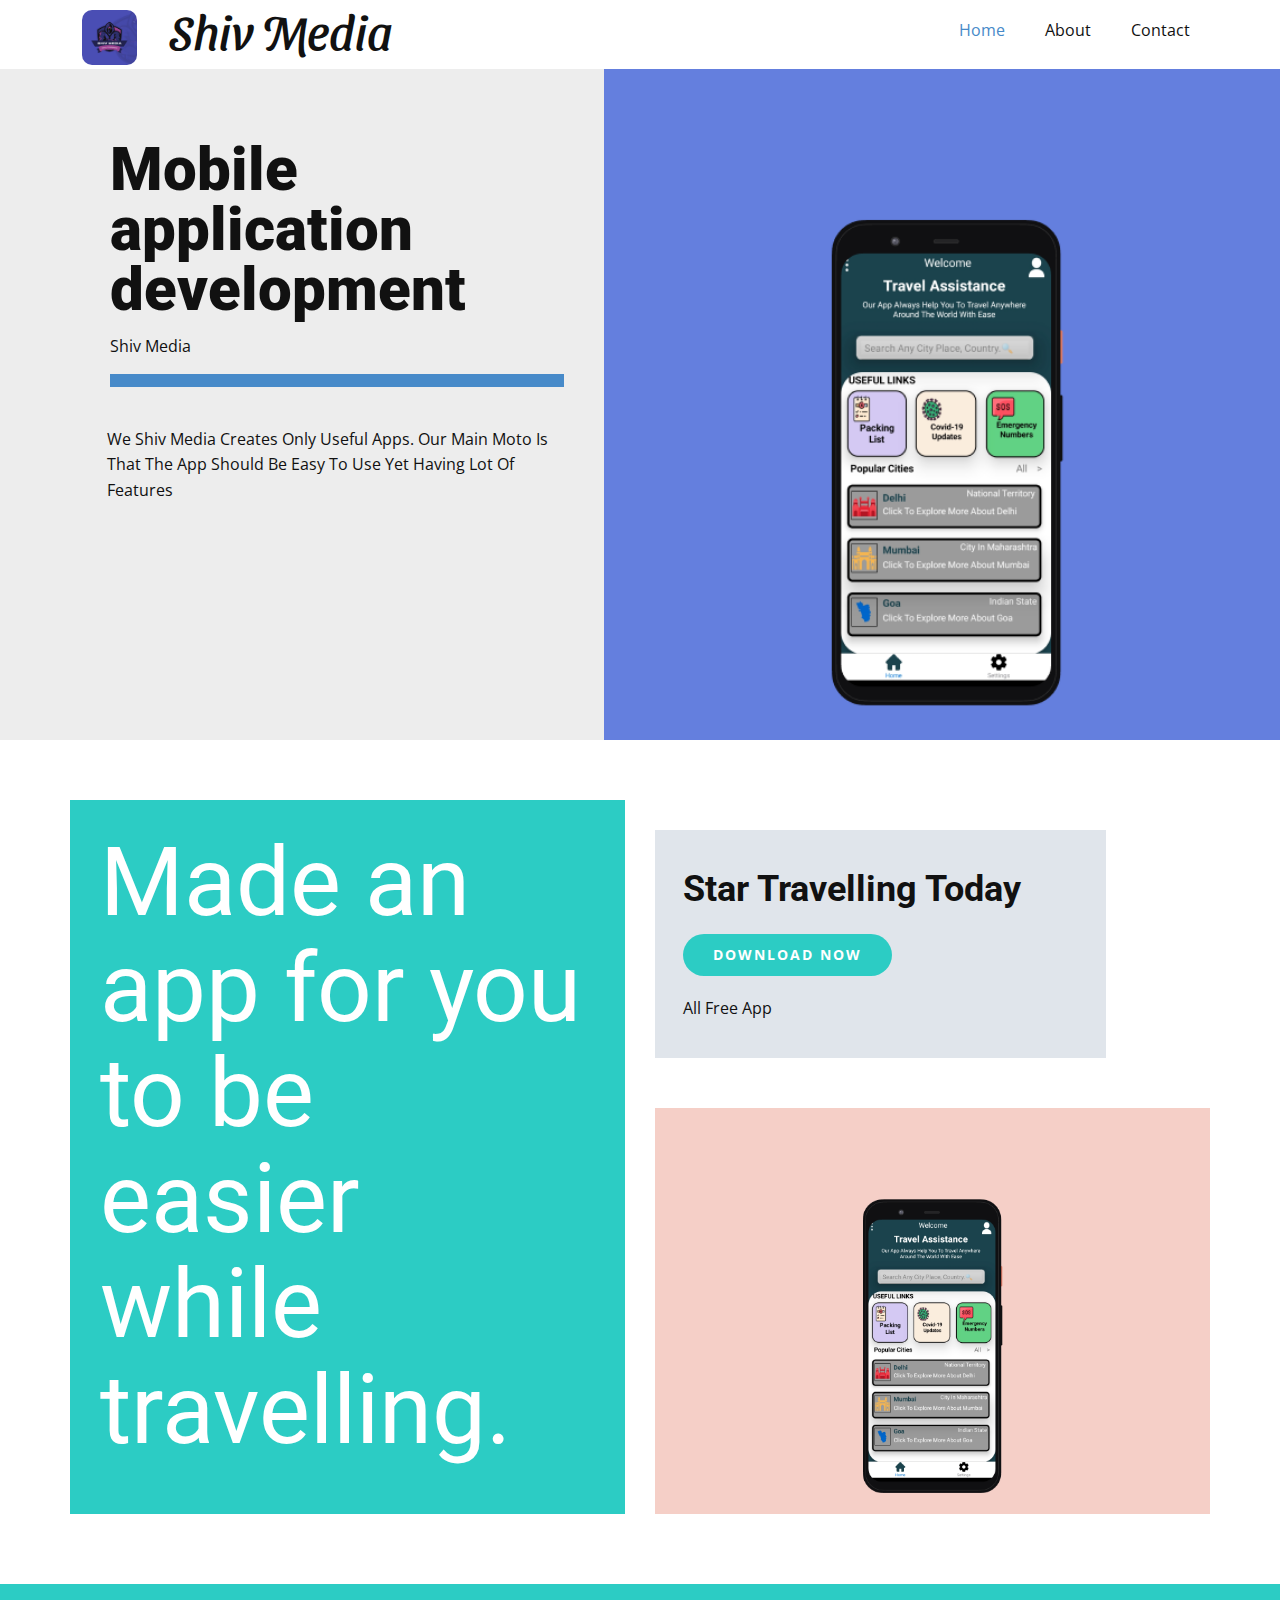
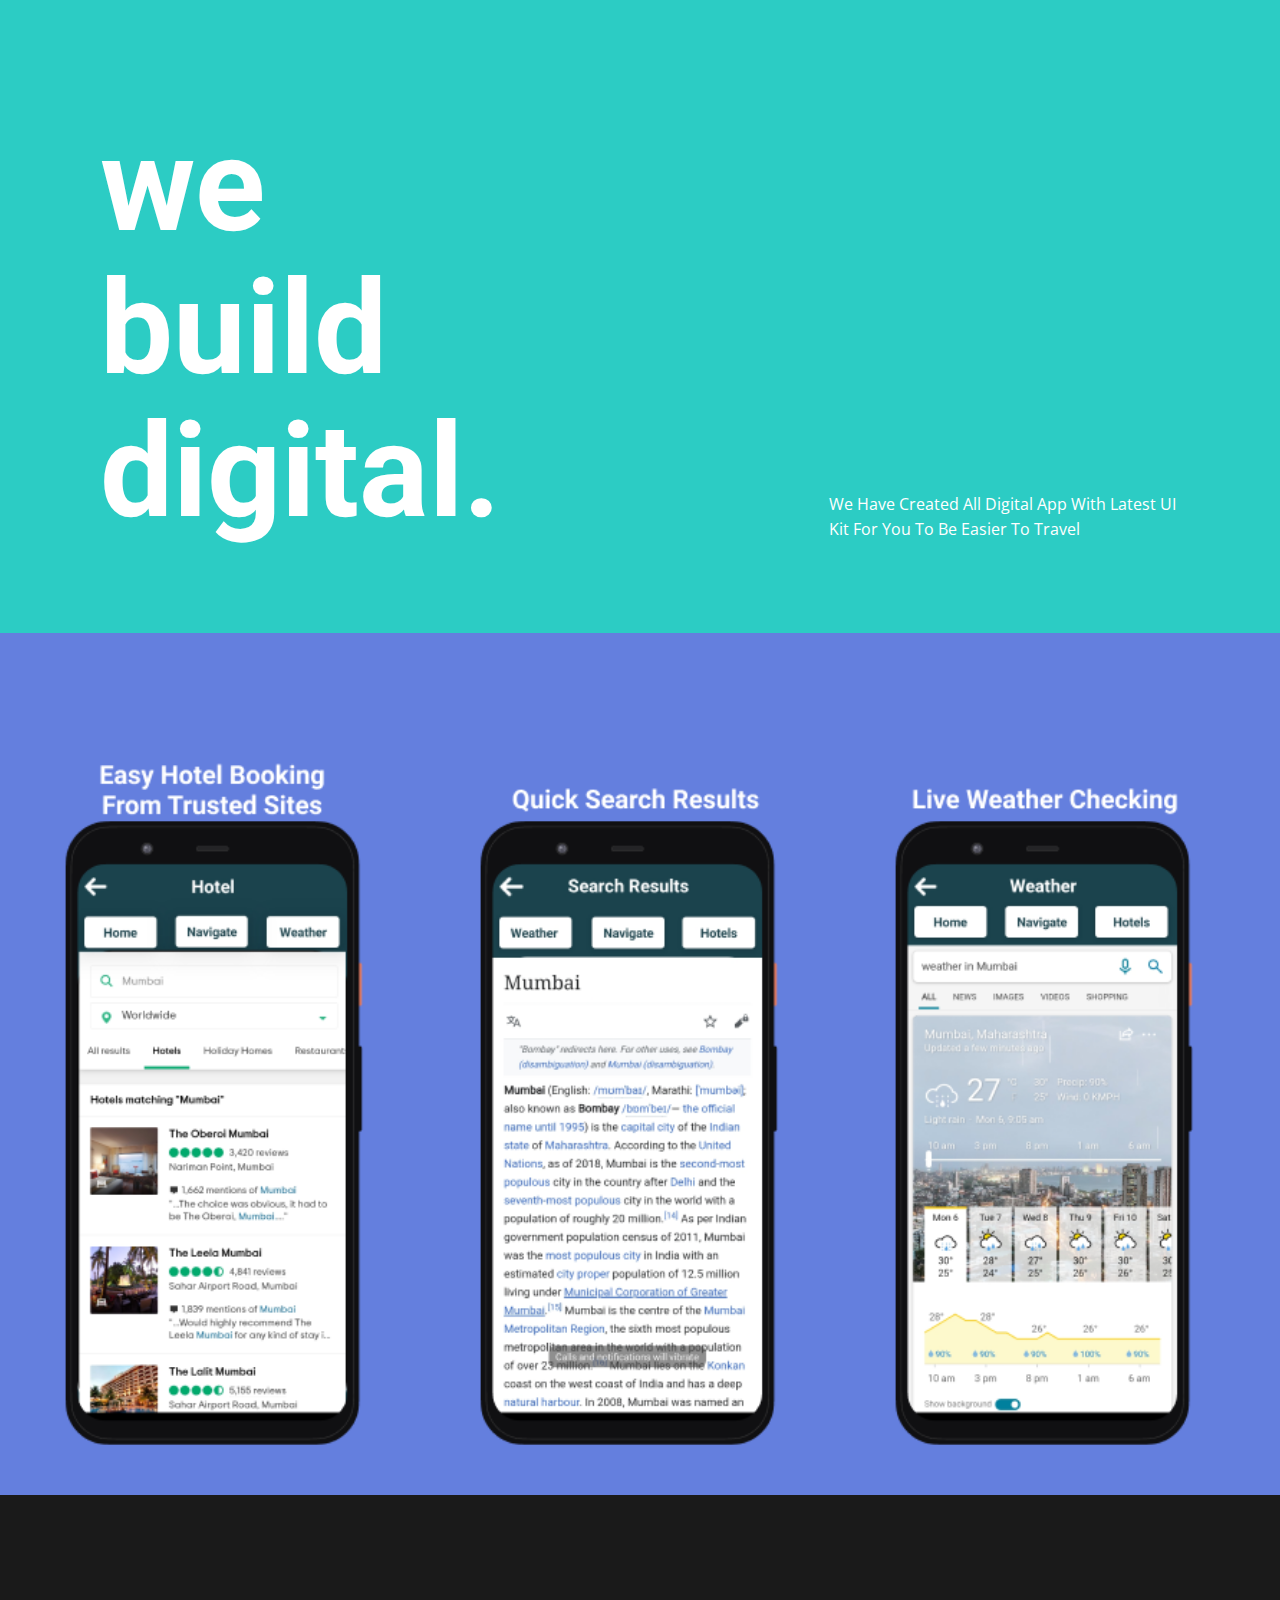
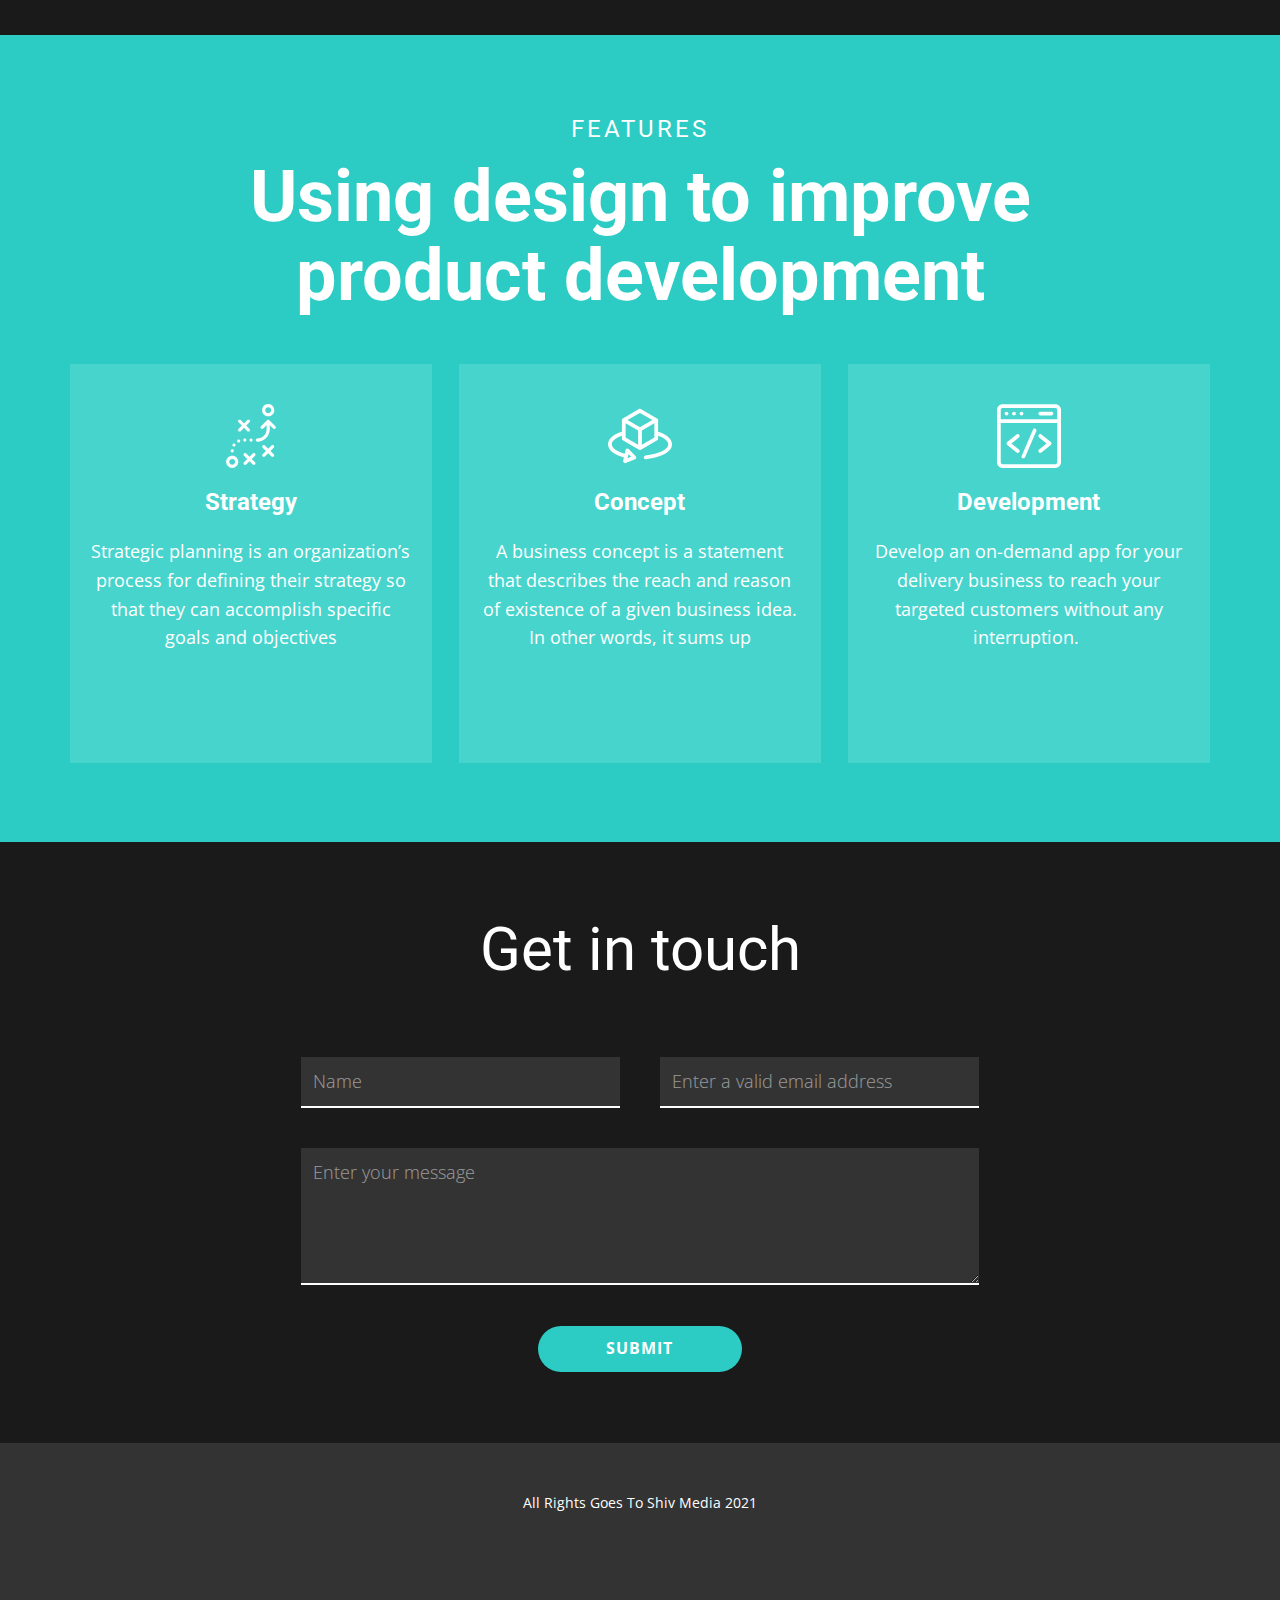
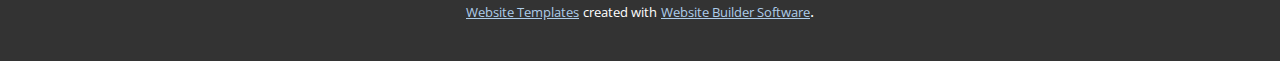
<file: index.html>
<!DOCTYPE html>
<html style="font-size: 16px;">
  <head>
    <meta name="viewport" content="width=device-width, initial-scale=1.0">
    <meta charset="utf-8">
    <meta name="keywords" content="Shiv Media, Mobil​e application development, ​Made an app for you to be easier while travelling., Star Travelling Today, webuilddigital., Using design to improve product development, Get in touch">
    <meta name="description" content="We Have Craeted An App Because We Have Seen Lot Of People Use Severeal App While Travelling. They Use Online Booking Apps Then Use Different Search Engines To Get Information About The Place And Check Flight Tickets And Search Thing To Do. So By Keeping These Things In Mind We Have Created Th Application Which Includes All Of These features.
">
    <meta name="page_type" content="np-template-header-footer-from-plugin">
    <title>Home</title>
    <link rel="stylesheet" href="nicepage.css" media="screen">
<link rel="stylesheet" href="Home.css" media="screen">
    <script class="u-script" type="text/javascript" src="jquery.js" defer=""></script>
    <script class="u-script" type="text/javascript" src="nicepage.js" defer=""></script>
    <meta name="generator" content="Nicepage 3.24.3, nicepage.com">
    <link rel="icon" href="favicon.png">
    <link id="u-theme-google-font" rel="stylesheet" href="https://fonts.googleapis.com/css?family=Roboto:100,100i,300,300i,400,400i,500,500i,700,700i,900,900i|Open+Sans:300,300i,400,400i,600,600i,700,700i,800,800i">
    <link id="u-page-google-font" rel="stylesheet" href="https://fonts.googleapis.com/css?family=Roboto:100,100i,300,300i,400,400i,500,500i,700,700i,900,900i|Sansita+Swashed:300,400,500,600,700,800,900">
    
    
    
    
    
    
    
    <script type="application/ld+json">{
		"@context": "http://schema.org",
		"@type": "Organization",
		"name": "Travel Assist"
}</script>
    <meta name="theme-color" content="#478ac9">
    <meta property="og:title" content="Home">
    <meta property="og:description" content="We Have Craeted An App Because We Have Seen Lot Of People Use Severeal App While Travelling. They Use Online Booking Apps Then Use Different Search Engines To Get Information About The Place And Check Flight Tickets And Search Thing To Do. So By Keeping These Things In Mind We Have Created Th Application Which Includes All Of These features.
">
    <meta property="og:type" content="website">
  </head>
  <body data-home-page="Home.html" data-home-page-title="Home" class="u-body"><header class="u-clearfix u-header u-header" id="sec-1ff7"><div class="u-clearfix u-sheet u-sheet-1">
        <nav class="u-menu u-menu-dropdown u-offcanvas u-menu-1">
          <div class="menu-collapse" style="font-size: 1rem; letter-spacing: 0px;">
            <a class="u-button-style u-custom-left-right-menu-spacing u-custom-padding-bottom u-custom-top-bottom-menu-spacing u-nav-link u-text-active-palette-1-base u-text-hover-palette-2-base" href="#">
              <svg><use xmlns:xlink="http://www.w3.org/1999/xlink" xlink:href="#menu-hamburger"></use></svg>
              <svg version="1.1" xmlns="http://www.w3.org/2000/svg" xmlns:xlink="http://www.w3.org/1999/xlink"><defs><symbol id="menu-hamburger" viewBox="0 0 16 16" style="width: 16px; height: 16px;"><rect y="1" width="16" height="2"></rect><rect y="7" width="16" height="2"></rect><rect y="13" width="16" height="2"></rect>
</symbol>
</defs></svg>
            </a>
          </div>
          <div class="u-nav-container">
            <ul class="u-nav u-unstyled u-nav-1"><li class="u-nav-item"><a class="u-button-style u-nav-link u-text-active-palette-1-base u-text-hover-palette-2-base" href="Home.html" style="padding: 18px 20px;">Home</a>
</li><li class="u-nav-item"><a class="u-button-style u-nav-link u-text-active-palette-1-base u-text-hover-palette-2-base" href="About.html" style="padding: 18px 20px;">About</a>
</li><li class="u-nav-item"><a class="u-button-style u-nav-link u-text-active-palette-1-base u-text-hover-palette-2-base" href="Contact.html" style="padding: 18px 20px;">Contact</a>
</li></ul>
          </div>
          <div class="u-nav-container-collapse">
            <div class="u-black u-container-style u-inner-container-layout u-opacity u-opacity-95 u-sidenav">
              <div class="u-sidenav-overflow">
                <div class="u-menu-close"></div>
                <ul class="u-align-center u-nav u-popupmenu-items u-unstyled u-nav-2"><li class="u-nav-item"><a class="u-button-style u-nav-link" href="Home.html">Home</a>
</li><li class="u-nav-item"><a class="u-button-style u-nav-link" href="About.html">About</a>
</li><li class="u-nav-item"><a class="u-button-style u-nav-link" href="Contact.html">Contact</a>
</li></ul>
              </div>
            </div>
            <div class="u-black u-menu-overlay u-opacity u-opacity-70"></div>
          </div>
        </nav>
        <h1 class="u-custom-font u-text u-text-default u-text-1">Shiv Media</h1>
        <img class="u-image u-image-round u-preserve-proportions u-radius-10 u-image-1" src="ShivMediaLogo.png" alt="" data-image-width="512" data-image-height="512">
      </div></header>
    <section class="u-clearfix u-image u-section-1" src="" id="carousel_b5e6" data-image-width="1980" data-image-height="1385">
      <div class="u-clearfix u-layout-wrap u-layout-wrap-1">
        <div class="u-layout">
          <div class="u-layout-row">
            <div class="u-container-style u-layout-cell u-left-cell u-size-26-xl u-size-28-md u-size-28-sm u-size-28-xs u-size-29-lg u-layout-cell-1">
              <div class="u-container-layout u-container-layout-1">
                <h2 class="u-align-left u-text u-text-1">Mobil​e application development</h2>
                <p class="u-text u-text-2">Shiv Media</p>
                <div class="u-border-13 u-border-palette-1-base u-line u-line-horizontal u-line-1"></div>
                <p class="u-text u-text-3">We Shiv Media Creates Only Useful Apps. Our Main Moto Is That The App Should Be Easy To Use Yet Having Lot Of Features&nbsp;</p>
              </div>
            </div>
            <div class="u-align-right u-container-style u-image u-layout-cell u-right-cell u-size-31-lg u-size-32-md u-size-32-sm u-size-32-xs u-size-34-xl u-image-1" data-image-width="1000" data-image-height="600">
              <div class="u-container-layout u-container-layout-2"></div>
            </div>
          </div>
        </div>
      </div>
    </section>
    <section class="u-clearfix u-white u-section-2" id="carousel_46b7">
      <div class="u-clearfix u-sheet u-sheet-1">
        <div class="u-clearfix u-expanded-width u-gutter-30 u-layout-wrap u-layout-wrap-1">
          <div class="u-layout">
            <div class="u-layout-row">
              <div class="u-size-30">
                <div class="u-layout-col">
                  <div class="u-container-style u-layout-cell u-palette-4-base u-shape-rectangle u-size-60 u-layout-cell-1">
                    <div class="u-container-layout u-container-layout-1">
                      <h1 class="u-text u-text-default u-text-1"> Made an app for you to be easier while travelling.</h1>
                    </div>
                  </div>
                </div>
              </div>
              <div class="u-size-30">
                <div class="u-layout-col">
                  <div class="u-container-style u-layout-cell u-size-30 u-layout-cell-2">
                    <div class="u-container-layout u-valign-top-lg u-valign-top-md u-valign-top-xl u-container-layout-2">
                      <div class="u-align-left u-container-style u-expanded-width-xs u-group u-palette-5-light-2 u-shape-rectangle u-group-1">
                        <div class="u-container-layout u-valign-middle-lg u-valign-middle-xl u-container-layout-3">
                          <h2 class="u-text u-text-2">Star Travelling Today</h2>
                          <a href="https://shivendra2008.github.io/Shiv-Media-Travel--Assist/index.html" class="u-active-palette-4-light-1 u-btn u-btn-round u-button-style u-hover-palette-4-light-1 u-palette-4-base u-radius-50 u-btn-1" target="_blank">download now</a>
                          <p class="u-text u-text-3">All Free App</p>
                        </div>
                      </div>
                    </div>
                  </div>
                  <div class="u-container-style u-image u-layout-cell u-size-30 u-image-1" data-image-width="1000" data-image-height="600">
                    <div class="u-container-layout u-container-layout-4"></div>
                  </div>
                </div>
              </div>
            </div>
          </div>
        </div>
      </div>
    </section>
    <section class="u-clearfix u-palette-4-base u-section-3" id="carousel_c9a5">
      <div class="u-clearfix u-sheet u-valign-middle-lg u-valign-middle-md u-valign-middle-xl u-sheet-1">
        <div class="u-clearfix u-expanded-width u-layout-wrap u-layout-wrap-1">
          <div class="u-layout">
            <div class="u-layout-row">
              <div class="u-container-style u-layout-cell u-size-30 u-layout-cell-1">
                <div class="u-container-layout u-valign-bottom u-container-layout-1">
                  <h1 class="u-text u-text-1">we<br>build<br>digital.
                  </h1>
                </div>
              </div>
              <div class="u-container-style u-layout-cell u-size-30 u-layout-cell-2">
                <div class="u-container-layout u-valign-bottom u-container-layout-2">
                  <p class="u-text u-text-default u-text-2">We Have Created All Digital App With Latest UI Kit For You To Be Easier To Travel</p>
                </div>
              </div>
            </div>
          </div>
        </div>
      </div>
    </section>
    <section class="u-clearfix u-grey-90 u-section-4" id="carousel_06a3">
      <img class="u-expanded-width u-image u-image-default u-image-1" src="TravelAssistScreeshots.png" alt="" data-image-width="1000" data-image-height="600">
    </section>
    <section class="u-align-center u-clearfix u-palette-4-base u-section-5" id="carousel_47ba">
      <div class="u-clearfix u-sheet u-valign-middle-lg u-valign-middle-md u-valign-middle-sm u-valign-middle-xs u-sheet-1">
        <h4 class="u-text u-text-1">Features</h4>
        <h1 class="u-text u-text-2">Using design to improve product development</h1>
        <div class="u-expanded-width u-list u-list-1">
          <div class="u-repeater u-repeater-1">
            <div class="u-align-center u-container-style u-list-item u-opacity u-opacity-20 u-palette-4-light-2 u-repeater-item u-shape-rectangle u-list-item-1">
              <div class="u-container-layout u-similar-container u-container-layout-1"><span class="u-icon u-icon-circle u-text-body-alt-color u-icon-1"><svg class="u-svg-link" preserveAspectRatio="xMidYMin slice" viewBox="0 0 486.9 486.9" style=""><use xmlns:xlink="http://www.w3.org/1999/xlink" xlink:href="#svg-54fe"></use></svg><svg class="u-svg-content" viewBox="0 0 486.9 486.9" x="0px" y="0px" id="svg-54fe" style="enable-background:new 0 0 486.9 486.9;"><g><g><path d="M374.288,93.2c25.6,0,46.4-20.9,46.4-46.6S399.888,0,374.288,0s-46.4,21-46.4,46.6S348.688,93.2,374.288,93.2z     M374.288,24.1c12.3,0,22.4,10.1,22.4,22.6s-10,22.6-22.4,22.6s-22.4-10.2-22.4-22.7S361.888,24.1,374.288,24.1z"></path><path d="M100.688,393.7c-25.6,0-46.4,20.9-46.4,46.6s20.8,46.6,46.4,46.6s46.4-20.9,46.4-46.6S126.188,393.7,100.688,393.7z     M100.688,462.9c-12.3,0-22.4-10.1-22.4-22.6c0-12.4,10-22.6,22.4-22.6s22.4,10.1,22.4,22.6    C122.988,452.7,112.988,462.9,100.688,462.9z"></path><path d="M215.388,206.5c2.3,2.3,5.4,3.5,8.5,3.5s6.1-1.2,8.5-3.5c4.7-4.7,4.7-12.3,0-17l-25-25l25-25c4.7-4.7,4.7-12.3,0-17    c-4.7-4.7-12.3-4.7-17,0l-25,25l-25-25c-4.7-4.7-12.3-4.7-17,0c-4.7,4.7-4.7,12.3,0,17l25,25l-25,25c-4.7,4.7-4.7,12.3,0,17    c2.3,2.3,5.4,3.5,8.5,3.5s6.1-1.2,8.5-3.5l25-25L215.388,206.5z"></path><path d="M416.288,315c-4.7-4.7-12.3-4.7-17,0l-25,25l-25-25c-4.7-4.7-12.3-4.7-17,0s-4.7,12.3,0,17l25,25l-25,25    c-4.7,4.7-4.7,12.3,0,17c2.3,2.3,5.4,3.5,8.5,3.5s6.1-1.2,8.5-3.5l25-25l25,25c2.3,2.3,5.4,3.5,8.5,3.5s6.1-1.2,8.5-3.5    c4.7-4.7,4.7-12.3,0-17l-25-25l25-25C420.988,327.2,420.988,319.7,416.288,315z"></path><path d="M274.088,376.9c-4.7-4.7-12.3-4.7-17,0l-25,25l-25-25c-4.7-4.7-12.3-4.7-17,0c-4.7,4.7-4.7,12.3,0,17l25,25l-25,25    c-4.7,4.7-4.7,12.3,0,17c2.3,2.3,5.4,3.5,8.5,3.5s6.1-1.2,8.5-3.5l25-25l25,25c2.3,2.3,5.4,3.5,8.5,3.5s6.1-1.2,8.5-3.5    c4.7-4.7,4.7-12.3,0-17l-25-25l25-25C278.688,389.2,278.688,381.6,274.088,376.9z"></path><path d="M196.388,286.7c6.6,0,12-5.4,12-12c0-6.6-5.4-12-12-12s-12,5.4-12,12C184.388,281.3,189.688,286.7,196.388,286.7z"></path><path d="M107.488,322.1c2,1.3,4.3,2,6.6,2c3.9,0,7.7-1.9,10-5.4c3.6-5.5,2.1-13-3.4-16.6c-5.5-3.6-13-2.1-16.6,3.4    C100.388,311,101.888,318.5,107.488,322.1z"></path><path d="M144.988,270.8c-6.1,2.7-8.8,9.8-6.1,15.8c2,4.5,6.4,7.1,11,7.1c1.6,0,3.3-0.3,4.9-1c6.1-2.7,8.8-9.8,6.1-15.8    C158.087,270.8,150.988,268.1,144.988,270.8z"></path><circle cx="243.888" cy="274.7" r="12"></circle><path d="M100.688,369c3.2,0,6.3-1.3,8.5-3.5s3.5-5.3,3.5-8.5s-1.3-6.3-3.5-8.5s-5.3-3.5-8.5-3.5s-6.3,1.3-8.5,3.5    s-3.5,5.3-3.5,8.5s1.3,6.3,3.5,8.5S97.488,369,100.688,369z"></path><path d="M429.088,170.2l-46.4-46.4c-4.7-4.7-12.3-4.7-17,0l-46.4,46.4c-4.7,4.7-4.7,12.3,0,17s12.3,4.7,17,0l25.9-25.9v31    c0,38.8-31.8,70.3-70.9,70.3c-6.6,0-12,5.4-12,12c0,6.6,5.4,12,12,12c52.3,0,94.9-42.3,94.9-94.3v-31.1l25.9,25.9    c2.3,2.3,5.4,3.5,8.5,3.5s6.1-1.2,8.5-3.5C433.788,182.5,433.788,174.9,429.088,170.2z"></path>
</g>
</g></svg></span>
                <h4 class="u-text u-text-body-alt-color u-text-3">Strategy</h4>
                <p class="u-text u-text-body-alt-color u-text-4">Strategic planning is an organization’s process for defining their strategy so that they can accomplish specific goals and objectives</p>
              </div>
            </div>
            <div class="u-align-center u-container-style u-list-item u-opacity u-opacity-20 u-palette-4-light-2 u-repeater-item u-shape-rectangle u-video-cover u-list-item-2">
              <div class="u-container-layout u-similar-container u-container-layout-2"><span class="u-icon u-icon-circle u-text-body-alt-color u-icon-2"><svg class="u-svg-link" preserveAspectRatio="xMidYMin slice" viewBox="0 0 512 512" style=""><use xmlns:xlink="http://www.w3.org/1999/xlink" xlink:href="#svg-3b4d"></use></svg><svg class="u-svg-content" viewBox="0 0 512 512" id="svg-3b4d"><g><path d="m400.904 222.798v-94.404c0-7.224-5.133-13.354-12.119-14.72l-126.096-72.801c-4.641-2.68-10.359-2.68-15 0l-129.093 74.532c-4.641 2.679-7.5 7.631-7.5 12.99v94.404c-49.739 15.649-111.096 47.948-111.096 100.064 0 44.723 47.412 83.574 127.305 104.758l-5.96 27.292c-2.556 11.702 9.041 21.601 20.226 17.127l75-30c9.922-3.967 12.64-16.794 5.129-24.439l-56-57c-8.332-8.478-22.812-4.334-25.355 7.313l-6.631 30.363c-63.304-17.056-103.714-46.228-103.714-75.414 0-25.345 30.686-50.947 81.096-68.464v23.06c0 5.359 2.859 10.311 7.5 12.99l129.904 75c4.641 2.68 10.359 2.68 15 0l129.904-75c4.641-2.68 7.5-7.631 7.5-12.99v-23.06c50.41 17.517 81.096 43.119 81.096 68.464 0 55.546-121.998 83.743-181.91 88.684-8.256.682-14.396 7.928-13.715 16.184.675 8.174 7.835 14.395 16.184 13.715 78.101-6.457 209.441-40.205 209.441-118.583 0-52.121-61.374-84.42-111.096-100.065zm-237.167 178.612 20.773 21.144-27.821 11.129zm91.452-330.227 99.904 57.68c-12.197 7.042-90.954 52.512-99.093 57.211-8.88-5.127-86.579-49.986-99.904-57.68zm-114.093 83.193 99.904 57.679v114.423l-99.904-57.68zm229.808 114.422-99.904 57.68v-114.423l99.904-57.679z"></path>
</g></svg></span>
                <h4 class="u-text u-text-body-alt-color u-text-5">Concept</h4>
                <p class="u-text u-text-body-alt-color u-text-6">A business concept is a statement that describes the reach and reason of existence of a given business idea. In other words, it sums up</p>
              </div>
            </div>
            <div class="u-align-center u-container-style u-list-item u-opacity u-opacity-20 u-palette-4-light-2 u-repeater-item u-shape-rectangle u-video-cover u-list-item-3">
              <div class="u-container-layout u-similar-container u-container-layout-3"><span class="u-icon u-icon-circle u-icon-3"><svg class="u-svg-link" preserveAspectRatio="xMidYMin slice" viewBox="0 0 512 512" style=""><use xmlns:xlink="http://www.w3.org/1999/xlink" xlink:href="#svg-9ced"></use></svg><svg class="u-svg-content" viewBox="0 0 512 512" id="svg-9ced"><path d="m467 1h-422c-24.813 0-45 20.187-45 45v420c0 24.813 20.187 45 45 45h422c24.813 0 45-20.187 45-45v-420c0-24.813-20.187-45-45-45zm-422 30h422c8.271 0 15 6.729 15 15v75h-452v-75c0-8.271 6.729-15 15-15zm422 450h-422c-8.271 0-15-6.729-15-15v-315h452v315c0 8.271-6.729 15-15 15z"></path><path d="m306.909 197.213c-7.614-3.263-16.433.264-19.696 7.878l-90 210c-3.264 7.614.264 16.433 7.878 19.696 7.617 3.264 16.434-.266 19.696-7.878l90-210c3.264-7.615-.264-16.433-7.878-19.696z"></path><path d="m177.713 246.629c-5.176-6.469-14.617-7.517-21.083-2.342l-75 60c-7.499 5.997-7.504 17.424 0 23.426l75 60c6.469 5.176 15.91 4.126 21.083-2.342 5.175-6.469 4.127-15.909-2.343-21.083l-60.358-48.288 60.358-48.287c6.47-5.175 7.518-14.614 2.343-21.084z"></path><path d="m430.37 304.287-75-60c-6.469-5.176-15.909-4.127-21.083 2.342-5.175 6.469-4.127 15.909 2.343 21.083l60.358 48.288-60.358 48.287c-6.47 5.175-7.518 14.614-2.343 21.083 5.182 6.476 14.623 7.512 21.083 2.342l75-60c7.499-5.997 7.504-17.423 0-23.425z"></path><circle cx="76" cy="76" r="15"></circle><circle cx="136" cy="76" r="15"></circle><circle cx="196" cy="76" r="15"></circle><path d="m346 91h90c8.284 0 15-6.716 15-15s-6.716-15-15-15h-90c-8.284 0-15 6.716-15 15s6.716 15 15 15z"></path></svg></span>
                <h4 class="u-text u-text-body-alt-color u-text-7">Development</h4>
                <p class="u-text u-text-body-alt-color u-text-8">Develop an on-demand app for your delivery business to reach your targeted customers without any interruption.&nbsp;</p>
              </div>
            </div>
          </div>
        </div>
      </div>
    </section>
    <section class="u-align-center u-clearfix u-grey-90 u-section-6" id="carousel_8349">
      <div class="u-clearfix u-sheet u-valign-middle-xs u-sheet-1">
        <h2 class="u-text u-text-1">Get in touch</h2>
        <div class="u-expanded-width-xs u-form u-form-1">
          <form action="#" method="POST" class="u-clearfix u-form-spacing-40 u-form-vertical u-inner-form" source="custom">
            <div class="u-form-group u-form-name u-form-partition-factor-2 u-form-group-1">
              <label for="name-e4cc" class="u-form-control-hidden u-label u-text-body-alt-color u-label-1" wfd-invisible="true">Name</label>
              <input type="text" placeholder="Name" id="name-e4cc" name="name" class="u-border-2 u-border-no-left u-border-no-right u-border-no-top u-border-white u-grey-80 u-input u-input-rectangle u-text-body-alt-color u-input-1" required="">
            </div>
            <div class="u-form-email u-form-group u-form-partition-factor-2 u-form-group-2">
              <label for="email-e4cc" class="u-form-control-hidden u-label u-text-body-alt-color u-label-2" wfd-invisible="true">Email</label>
              <input type="email" placeholder="Enter a valid email address" id="email-e4cc" name="email" class="u-border-2 u-border-no-left u-border-no-right u-border-no-top u-border-white u-grey-80 u-input u-input-rectangle u-text-body-alt-color u-input-2" required="">
            </div>
            <div class="u-form-group u-form-message u-form-group-3">
              <label for="message-e4cc" class="u-form-control-hidden u-label u-text-body-alt-color u-label-3" wfd-invisible="true">Message</label>
              <textarea placeholder="Enter your message" rows="4" cols="50" id="message-e4cc" name="message" class="u-border-2 u-border-no-left u-border-no-right u-border-no-top u-border-white u-grey-80 u-input u-input-rectangle u-text-body-alt-color u-input-3" required=""></textarea>
            </div>
            <div class="u-align-center u-form-group u-form-submit u-form-group-4">
              <a href="#" class="u-btn u-btn-round u-btn-submit u-button-style u-hover-palette-1-dark-1 u-palette-4-base u-radius-50 u-btn-1">Submit</a>
              <input type="submit" value="submit" class="u-form-control-hidden u-grey-5" wfd-invisible="true">
            </div>
            <div class="u-form-send-message u-form-send-success" wfd-invisible="true">Thank you! Your message has been sent.</div>
            <div class="u-form-send-error u-form-send-message" wfd-invisible="true">Unable to send your message. Please fix errors then try again.</div>
            <input type="hidden" value="" name="recaptchaResponse" wfd-invisible="true">
          </form>
        </div>
      </div>
    </section>
    
    
    <footer class="u-align-center u-clearfix u-footer u-grey-80 u-footer" id="sec-f9da"><div class="u-clearfix u-sheet u-sheet-1">
        <p class="u-small-text u-text u-text-variant u-text-1">All Rights Goes To Shiv Media 2021</p>
      </div></footer>
    <section class="u-backlink u-clearfix u-grey-80">
      <a class="u-link" href="https://nicepage.com/website-templates" target="_blank">
        <span>Website Templates</span>
      </a>
      <p class="u-text">
        <span>created with</span>
      </p>
      <a class="u-link" href="https://nicepage.com/" target="_blank">
        <span>Website Builder Software</span>
      </a>. 
    </section>
  </body>
</html>
</file>
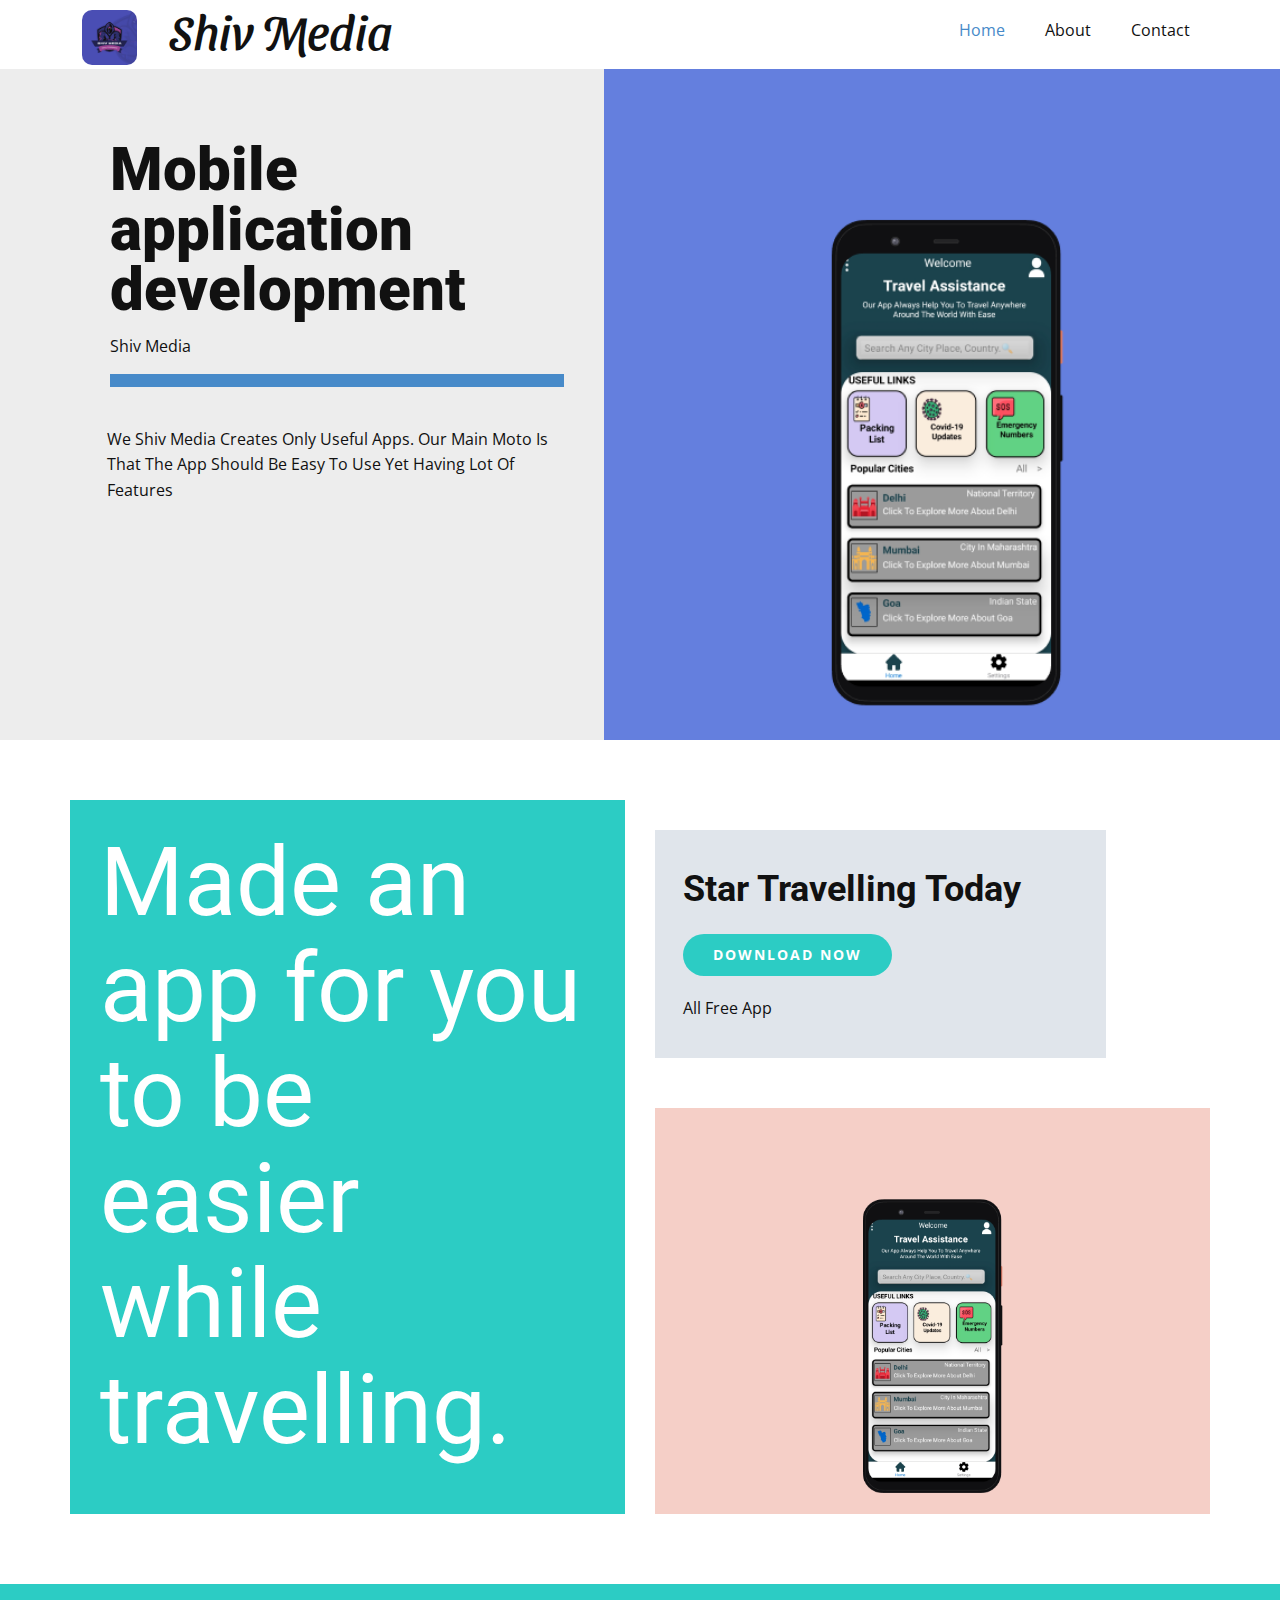
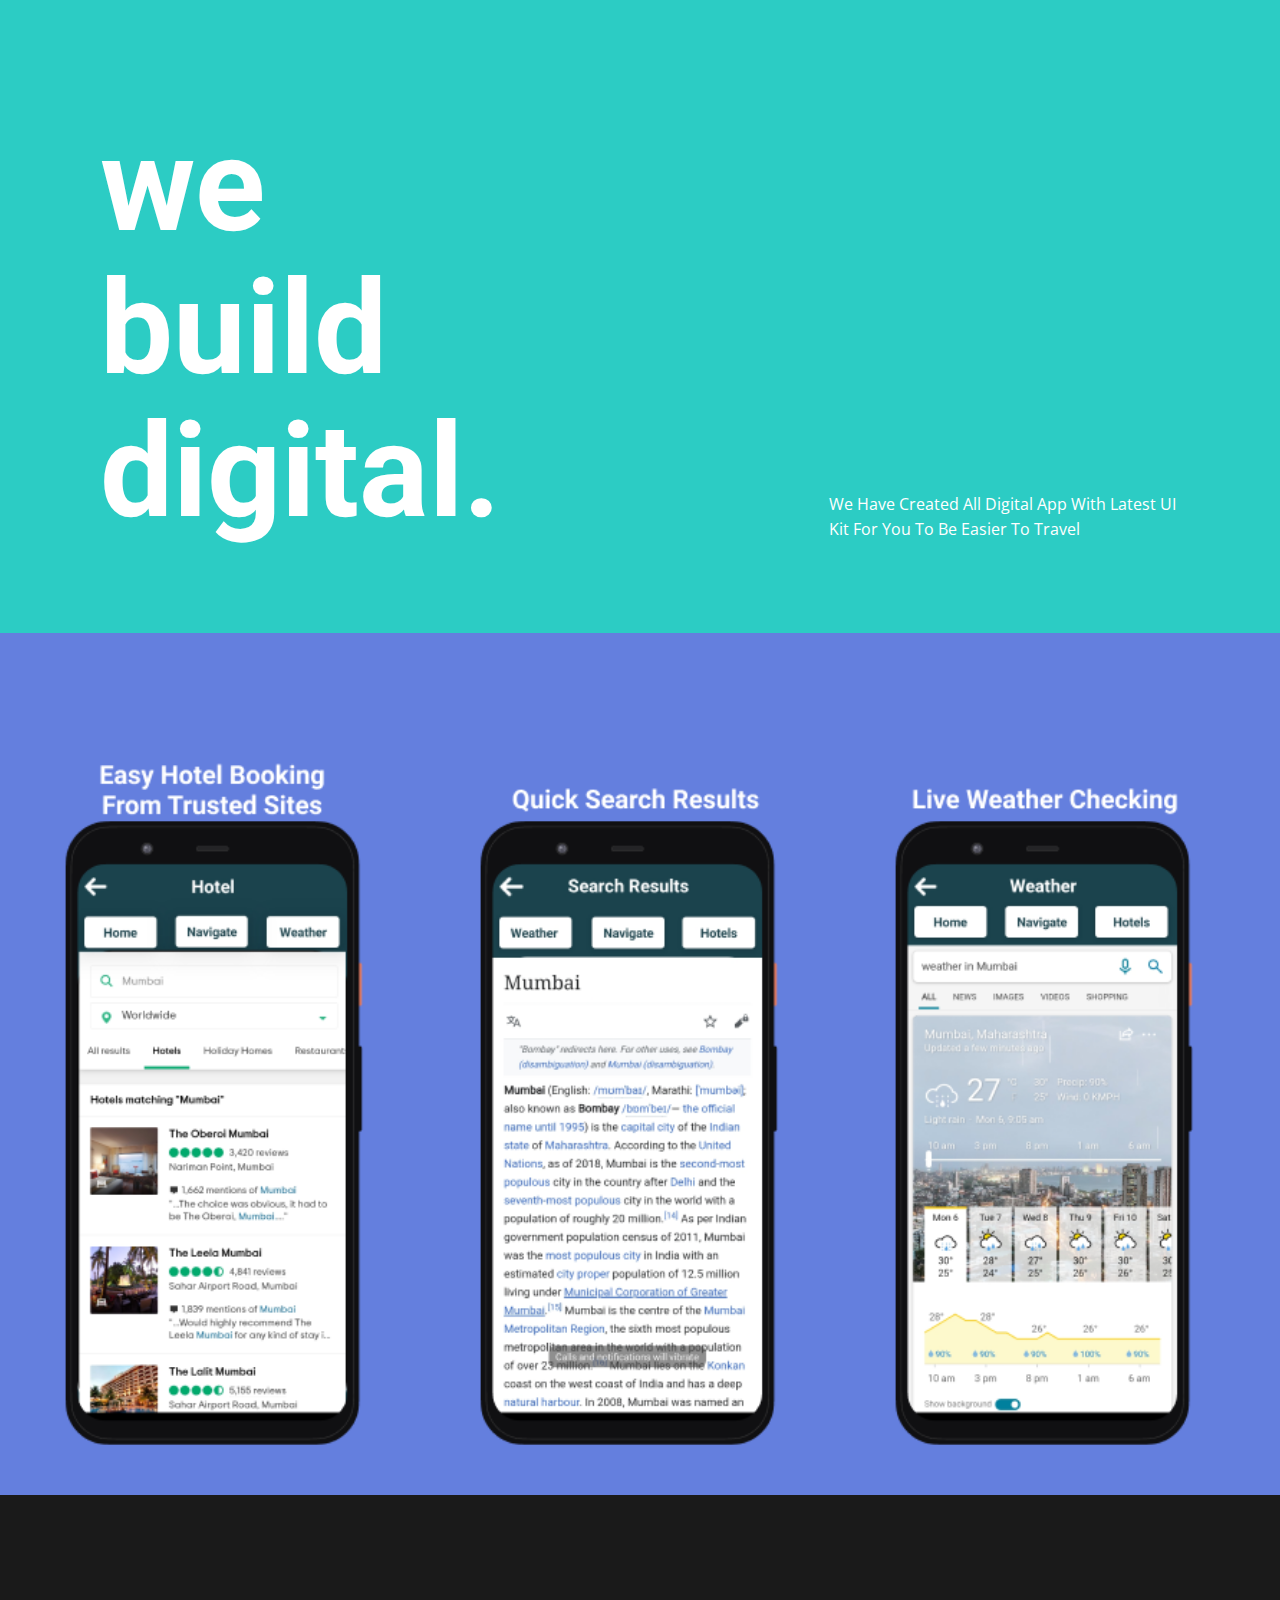
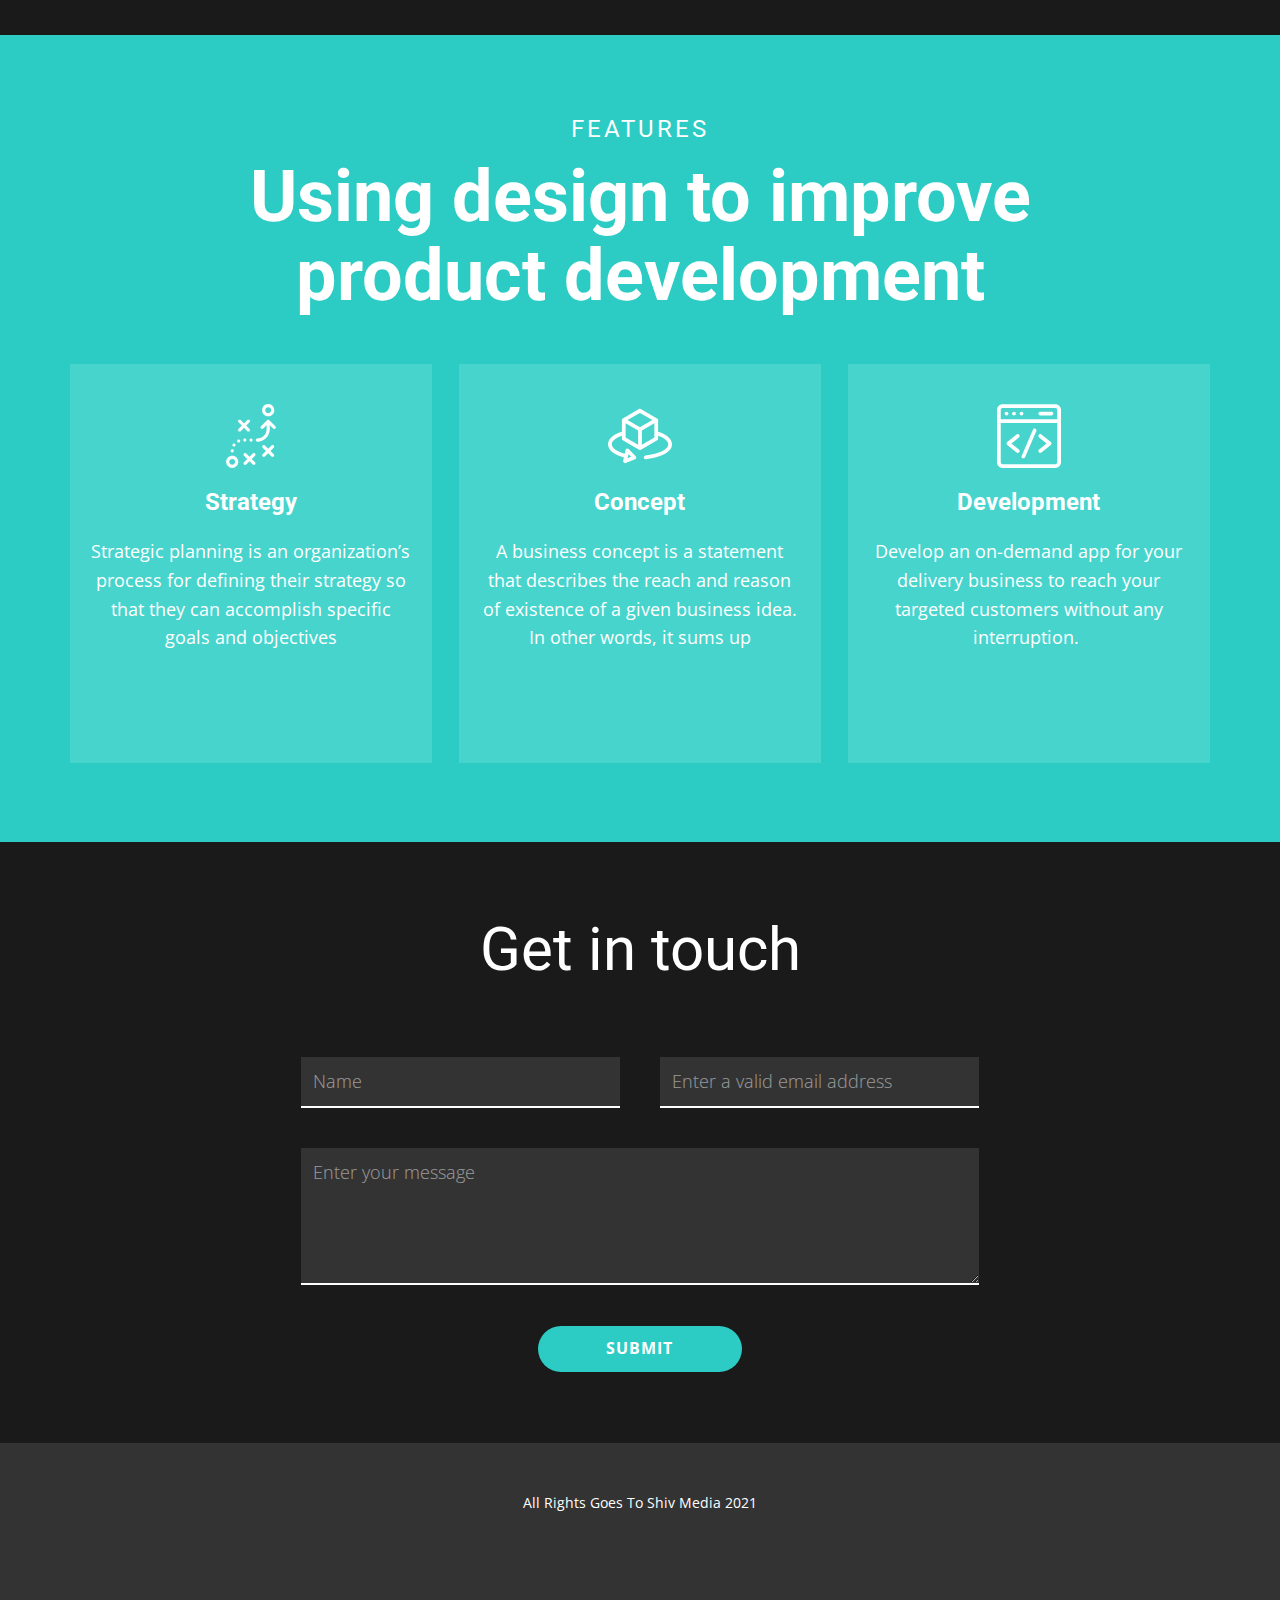
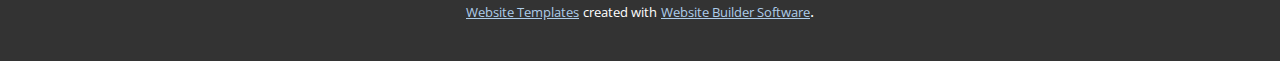
<file: Home.html>
<!DOCTYPE html>
<html style="font-size: 16px;">
  <head>
    <meta name="viewport" content="width=device-width, initial-scale=1.0">
    <meta charset="utf-8">
    <meta name="keywords" content="Shiv Media, Mobil​e application development, ​Made an app for you to be easier while travelling., Star Travelling Today, webuilddigital., Using design to improve product development, Get in touch">
    <meta name="description" content="We Have Craeted An App Because We Have Seen Lot Of People Use Severeal App While Travelling. They Use Online Booking Apps Then Use Different Search Engines To Get Information About The Place And Check Flight Tickets And Search Thing To Do. So By Keeping These Things In Mind We Have Created Th Application Which Includes All Of These features.
">
    <meta name="page_type" content="np-template-header-footer-from-plugin">
    <title>Home</title>
    <link rel="stylesheet" href="nicepage.css" media="screen">
<link rel="stylesheet" href="Home.css" media="screen">
    <script class="u-script" type="text/javascript" src="jquery.js" defer=""></script>
    <script class="u-script" type="text/javascript" src="nicepage.js" defer=""></script>
    <meta name="generator" content="Nicepage 3.24.3, nicepage.com">
    <link rel="icon" href="favicon.png">
    <link id="u-theme-google-font" rel="stylesheet" href="https://fonts.googleapis.com/css?family=Roboto:100,100i,300,300i,400,400i,500,500i,700,700i,900,900i|Open+Sans:300,300i,400,400i,600,600i,700,700i,800,800i">
    <link id="u-page-google-font" rel="stylesheet" href="https://fonts.googleapis.com/css?family=Roboto:100,100i,300,300i,400,400i,500,500i,700,700i,900,900i|Sansita+Swashed:300,400,500,600,700,800,900">
    
    
    
    
    
    
    
    <script type="application/ld+json">{
		"@context": "http://schema.org",
		"@type": "Organization",
		"name": "Travel Assist"
}</script>
    <meta name="theme-color" content="#478ac9">
    <meta property="og:title" content="Home">
    <meta property="og:description" content="We Have Craeted An App Because We Have Seen Lot Of People Use Severeal App While Travelling. They Use Online Booking Apps Then Use Different Search Engines To Get Information About The Place And Check Flight Tickets And Search Thing To Do. So By Keeping These Things In Mind We Have Created Th Application Which Includes All Of These features.
">
    <meta property="og:type" content="website">
  </head>
  <body class="u-body"><header class="u-clearfix u-header u-header" id="sec-1ff7"><div class="u-clearfix u-sheet u-sheet-1">
        <nav class="u-menu u-menu-dropdown u-offcanvas u-menu-1">
          <div class="menu-collapse" style="font-size: 1rem; letter-spacing: 0px;">
            <a class="u-button-style u-custom-left-right-menu-spacing u-custom-padding-bottom u-custom-top-bottom-menu-spacing u-nav-link u-text-active-palette-1-base u-text-hover-palette-2-base" href="#">
              <svg><use xmlns:xlink="http://www.w3.org/1999/xlink" xlink:href="#menu-hamburger"></use></svg>
              <svg version="1.1" xmlns="http://www.w3.org/2000/svg" xmlns:xlink="http://www.w3.org/1999/xlink"><defs><symbol id="menu-hamburger" viewBox="0 0 16 16" style="width: 16px; height: 16px;"><rect y="1" width="16" height="2"></rect><rect y="7" width="16" height="2"></rect><rect y="13" width="16" height="2"></rect>
</symbol>
</defs></svg>
            </a>
          </div>
          <div class="u-nav-container">
            <ul class="u-nav u-unstyled u-nav-1"><li class="u-nav-item"><a class="u-button-style u-nav-link u-text-active-palette-1-base u-text-hover-palette-2-base" href="Home.html" style="padding: 18px 20px;">Home</a>
</li><li class="u-nav-item"><a class="u-button-style u-nav-link u-text-active-palette-1-base u-text-hover-palette-2-base" href="About.html" style="padding: 18px 20px;">About</a>
</li><li class="u-nav-item"><a class="u-button-style u-nav-link u-text-active-palette-1-base u-text-hover-palette-2-base" href="Contact.html" style="padding: 18px 20px;">Contact</a>
</li></ul>
          </div>
          <div class="u-nav-container-collapse">
            <div class="u-black u-container-style u-inner-container-layout u-opacity u-opacity-95 u-sidenav">
              <div class="u-sidenav-overflow">
                <div class="u-menu-close"></div>
                <ul class="u-align-center u-nav u-popupmenu-items u-unstyled u-nav-2"><li class="u-nav-item"><a class="u-button-style u-nav-link" href="Home.html">Home</a>
</li><li class="u-nav-item"><a class="u-button-style u-nav-link" href="About.html">About</a>
</li><li class="u-nav-item"><a class="u-button-style u-nav-link" href="Contact.html">Contact</a>
</li></ul>
              </div>
            </div>
            <div class="u-black u-menu-overlay u-opacity u-opacity-70"></div>
          </div>
        </nav>
        <h1 class="u-custom-font u-text u-text-default u-text-1">Shiv Media</h1>
        <img class="u-image u-image-round u-preserve-proportions u-radius-10 u-image-1" src="ShivMediaLogo.png" alt="" data-image-width="512" data-image-height="512">
      </div></header>
    <section class="u-clearfix u-image u-section-1" src="" id="carousel_b5e6" data-image-width="1980" data-image-height="1385">
      <div class="u-clearfix u-layout-wrap u-layout-wrap-1">
        <div class="u-layout">
          <div class="u-layout-row">
            <div class="u-container-style u-layout-cell u-left-cell u-size-26-xl u-size-28-md u-size-28-sm u-size-28-xs u-size-29-lg u-layout-cell-1">
              <div class="u-container-layout u-container-layout-1">
                <h2 class="u-align-left u-text u-text-1">Mobil​e application development</h2>
                <p class="u-text u-text-2">Shiv Media</p>
                <div class="u-border-13 u-border-palette-1-base u-line u-line-horizontal u-line-1"></div>
                <p class="u-text u-text-3">We Shiv Media Creates Only Useful Apps. Our Main Moto Is That The App Should Be Easy To Use Yet Having Lot Of Features&nbsp;</p>
              </div>
            </div>
            <div class="u-align-right u-container-style u-image u-layout-cell u-right-cell u-size-31-lg u-size-32-md u-size-32-sm u-size-32-xs u-size-34-xl u-image-1" data-image-width="1000" data-image-height="600">
              <div class="u-container-layout u-container-layout-2"></div>
            </div>
          </div>
        </div>
      </div>
    </section>
    <section class="u-clearfix u-white u-section-2" id="carousel_46b7">
      <div class="u-clearfix u-sheet u-sheet-1">
        <div class="u-clearfix u-expanded-width u-gutter-30 u-layout-wrap u-layout-wrap-1">
          <div class="u-layout">
            <div class="u-layout-row">
              <div class="u-size-30">
                <div class="u-layout-col">
                  <div class="u-container-style u-layout-cell u-palette-4-base u-shape-rectangle u-size-60 u-layout-cell-1">
                    <div class="u-container-layout u-container-layout-1">
                      <h1 class="u-text u-text-default u-text-1"> Made an app for you to be easier while travelling.</h1>
                    </div>
                  </div>
                </div>
              </div>
              <div class="u-size-30">
                <div class="u-layout-col">
                  <div class="u-container-style u-layout-cell u-size-30 u-layout-cell-2">
                    <div class="u-container-layout u-valign-top-lg u-valign-top-md u-valign-top-xl u-container-layout-2">
                      <div class="u-align-left u-container-style u-expanded-width-xs u-group u-palette-5-light-2 u-shape-rectangle u-group-1">
                        <div class="u-container-layout u-valign-middle-lg u-valign-middle-xl u-container-layout-3">
                          <h2 class="u-text u-text-2">Star Travelling Today</h2>
                          <a href="https://shivendra2008.github.io/Shiv-Media-Travel--Assist/index.html" class="u-active-palette-4-light-1 u-btn u-btn-round u-button-style u-hover-palette-4-light-1 u-palette-4-base u-radius-50 u-btn-1" target="_blank">download now</a>
                          <p class="u-text u-text-3">All Free App</p>
                        </div>
                      </div>
                    </div>
                  </div>
                  <div class="u-container-style u-image u-layout-cell u-size-30 u-image-1" data-image-width="1000" data-image-height="600">
                    <div class="u-container-layout u-container-layout-4"></div>
                  </div>
                </div>
              </div>
            </div>
          </div>
        </div>
      </div>
    </section>
    <section class="u-clearfix u-palette-4-base u-section-3" id="carousel_c9a5">
      <div class="u-clearfix u-sheet u-valign-middle-lg u-valign-middle-md u-valign-middle-xl u-sheet-1">
        <div class="u-clearfix u-expanded-width u-layout-wrap u-layout-wrap-1">
          <div class="u-layout">
            <div class="u-layout-row">
              <div class="u-container-style u-layout-cell u-size-30 u-layout-cell-1">
                <div class="u-container-layout u-valign-bottom u-container-layout-1">
                  <h1 class="u-text u-text-1">we<br>build<br>digital.
                  </h1>
                </div>
              </div>
              <div class="u-container-style u-layout-cell u-size-30 u-layout-cell-2">
                <div class="u-container-layout u-valign-bottom u-container-layout-2">
                  <p class="u-text u-text-default u-text-2">We Have Created All Digital App With Latest UI Kit For You To Be Easier To Travel</p>
                </div>
              </div>
            </div>
          </div>
        </div>
      </div>
    </section>
    <section class="u-clearfix u-grey-90 u-section-4" id="carousel_06a3">
      <img class="u-expanded-width u-image u-image-default u-image-1" src="TravelAssistScreeshots.png" alt="" data-image-width="1000" data-image-height="600">
    </section>
    <section class="u-align-center u-clearfix u-palette-4-base u-section-5" id="carousel_47ba">
      <div class="u-clearfix u-sheet u-valign-middle-lg u-valign-middle-md u-valign-middle-sm u-valign-middle-xs u-sheet-1">
        <h4 class="u-text u-text-1">Features</h4>
        <h1 class="u-text u-text-2">Using design to improve product development</h1>
        <div class="u-expanded-width u-list u-list-1">
          <div class="u-repeater u-repeater-1">
            <div class="u-align-center u-container-style u-list-item u-opacity u-opacity-20 u-palette-4-light-2 u-repeater-item u-shape-rectangle u-list-item-1">
              <div class="u-container-layout u-similar-container u-container-layout-1"><span class="u-icon u-icon-circle u-text-body-alt-color u-icon-1"><svg class="u-svg-link" preserveAspectRatio="xMidYMin slice" viewBox="0 0 486.9 486.9" style=""><use xmlns:xlink="http://www.w3.org/1999/xlink" xlink:href="#svg-54fe"></use></svg><svg class="u-svg-content" viewBox="0 0 486.9 486.9" x="0px" y="0px" id="svg-54fe" style="enable-background:new 0 0 486.9 486.9;"><g><g><path d="M374.288,93.2c25.6,0,46.4-20.9,46.4-46.6S399.888,0,374.288,0s-46.4,21-46.4,46.6S348.688,93.2,374.288,93.2z     M374.288,24.1c12.3,0,22.4,10.1,22.4,22.6s-10,22.6-22.4,22.6s-22.4-10.2-22.4-22.7S361.888,24.1,374.288,24.1z"></path><path d="M100.688,393.7c-25.6,0-46.4,20.9-46.4,46.6s20.8,46.6,46.4,46.6s46.4-20.9,46.4-46.6S126.188,393.7,100.688,393.7z     M100.688,462.9c-12.3,0-22.4-10.1-22.4-22.6c0-12.4,10-22.6,22.4-22.6s22.4,10.1,22.4,22.6    C122.988,452.7,112.988,462.9,100.688,462.9z"></path><path d="M215.388,206.5c2.3,2.3,5.4,3.5,8.5,3.5s6.1-1.2,8.5-3.5c4.7-4.7,4.7-12.3,0-17l-25-25l25-25c4.7-4.7,4.7-12.3,0-17    c-4.7-4.7-12.3-4.7-17,0l-25,25l-25-25c-4.7-4.7-12.3-4.7-17,0c-4.7,4.7-4.7,12.3,0,17l25,25l-25,25c-4.7,4.7-4.7,12.3,0,17    c2.3,2.3,5.4,3.5,8.5,3.5s6.1-1.2,8.5-3.5l25-25L215.388,206.5z"></path><path d="M416.288,315c-4.7-4.7-12.3-4.7-17,0l-25,25l-25-25c-4.7-4.7-12.3-4.7-17,0s-4.7,12.3,0,17l25,25l-25,25    c-4.7,4.7-4.7,12.3,0,17c2.3,2.3,5.4,3.5,8.5,3.5s6.1-1.2,8.5-3.5l25-25l25,25c2.3,2.3,5.4,3.5,8.5,3.5s6.1-1.2,8.5-3.5    c4.7-4.7,4.7-12.3,0-17l-25-25l25-25C420.988,327.2,420.988,319.7,416.288,315z"></path><path d="M274.088,376.9c-4.7-4.7-12.3-4.7-17,0l-25,25l-25-25c-4.7-4.7-12.3-4.7-17,0c-4.7,4.7-4.7,12.3,0,17l25,25l-25,25    c-4.7,4.7-4.7,12.3,0,17c2.3,2.3,5.4,3.5,8.5,3.5s6.1-1.2,8.5-3.5l25-25l25,25c2.3,2.3,5.4,3.5,8.5,3.5s6.1-1.2,8.5-3.5    c4.7-4.7,4.7-12.3,0-17l-25-25l25-25C278.688,389.2,278.688,381.6,274.088,376.9z"></path><path d="M196.388,286.7c6.6,0,12-5.4,12-12c0-6.6-5.4-12-12-12s-12,5.4-12,12C184.388,281.3,189.688,286.7,196.388,286.7z"></path><path d="M107.488,322.1c2,1.3,4.3,2,6.6,2c3.9,0,7.7-1.9,10-5.4c3.6-5.5,2.1-13-3.4-16.6c-5.5-3.6-13-2.1-16.6,3.4    C100.388,311,101.888,318.5,107.488,322.1z"></path><path d="M144.988,270.8c-6.1,2.7-8.8,9.8-6.1,15.8c2,4.5,6.4,7.1,11,7.1c1.6,0,3.3-0.3,4.9-1c6.1-2.7,8.8-9.8,6.1-15.8    C158.087,270.8,150.988,268.1,144.988,270.8z"></path><circle cx="243.888" cy="274.7" r="12"></circle><path d="M100.688,369c3.2,0,6.3-1.3,8.5-3.5s3.5-5.3,3.5-8.5s-1.3-6.3-3.5-8.5s-5.3-3.5-8.5-3.5s-6.3,1.3-8.5,3.5    s-3.5,5.3-3.5,8.5s1.3,6.3,3.5,8.5S97.488,369,100.688,369z"></path><path d="M429.088,170.2l-46.4-46.4c-4.7-4.7-12.3-4.7-17,0l-46.4,46.4c-4.7,4.7-4.7,12.3,0,17s12.3,4.7,17,0l25.9-25.9v31    c0,38.8-31.8,70.3-70.9,70.3c-6.6,0-12,5.4-12,12c0,6.6,5.4,12,12,12c52.3,0,94.9-42.3,94.9-94.3v-31.1l25.9,25.9    c2.3,2.3,5.4,3.5,8.5,3.5s6.1-1.2,8.5-3.5C433.788,182.5,433.788,174.9,429.088,170.2z"></path>
</g>
</g></svg></span>
                <h4 class="u-text u-text-body-alt-color u-text-3">Strategy</h4>
                <p class="u-text u-text-body-alt-color u-text-4">Strategic planning is an organization’s process for defining their strategy so that they can accomplish specific goals and objectives</p>
              </div>
            </div>
            <div class="u-align-center u-container-style u-list-item u-opacity u-opacity-20 u-palette-4-light-2 u-repeater-item u-shape-rectangle u-video-cover u-list-item-2">
              <div class="u-container-layout u-similar-container u-container-layout-2"><span class="u-icon u-icon-circle u-text-body-alt-color u-icon-2"><svg class="u-svg-link" preserveAspectRatio="xMidYMin slice" viewBox="0 0 512 512" style=""><use xmlns:xlink="http://www.w3.org/1999/xlink" xlink:href="#svg-3b4d"></use></svg><svg class="u-svg-content" viewBox="0 0 512 512" id="svg-3b4d"><g><path d="m400.904 222.798v-94.404c0-7.224-5.133-13.354-12.119-14.72l-126.096-72.801c-4.641-2.68-10.359-2.68-15 0l-129.093 74.532c-4.641 2.679-7.5 7.631-7.5 12.99v94.404c-49.739 15.649-111.096 47.948-111.096 100.064 0 44.723 47.412 83.574 127.305 104.758l-5.96 27.292c-2.556 11.702 9.041 21.601 20.226 17.127l75-30c9.922-3.967 12.64-16.794 5.129-24.439l-56-57c-8.332-8.478-22.812-4.334-25.355 7.313l-6.631 30.363c-63.304-17.056-103.714-46.228-103.714-75.414 0-25.345 30.686-50.947 81.096-68.464v23.06c0 5.359 2.859 10.311 7.5 12.99l129.904 75c4.641 2.68 10.359 2.68 15 0l129.904-75c4.641-2.68 7.5-7.631 7.5-12.99v-23.06c50.41 17.517 81.096 43.119 81.096 68.464 0 55.546-121.998 83.743-181.91 88.684-8.256.682-14.396 7.928-13.715 16.184.675 8.174 7.835 14.395 16.184 13.715 78.101-6.457 209.441-40.205 209.441-118.583 0-52.121-61.374-84.42-111.096-100.065zm-237.167 178.612 20.773 21.144-27.821 11.129zm91.452-330.227 99.904 57.68c-12.197 7.042-90.954 52.512-99.093 57.211-8.88-5.127-86.579-49.986-99.904-57.68zm-114.093 83.193 99.904 57.679v114.423l-99.904-57.68zm229.808 114.422-99.904 57.68v-114.423l99.904-57.679z"></path>
</g></svg></span>
                <h4 class="u-text u-text-body-alt-color u-text-5">Concept</h4>
                <p class="u-text u-text-body-alt-color u-text-6">A business concept is a statement that describes the reach and reason of existence of a given business idea. In other words, it sums up</p>
              </div>
            </div>
            <div class="u-align-center u-container-style u-list-item u-opacity u-opacity-20 u-palette-4-light-2 u-repeater-item u-shape-rectangle u-video-cover u-list-item-3">
              <div class="u-container-layout u-similar-container u-container-layout-3"><span class="u-icon u-icon-circle u-icon-3"><svg class="u-svg-link" preserveAspectRatio="xMidYMin slice" viewBox="0 0 512 512" style=""><use xmlns:xlink="http://www.w3.org/1999/xlink" xlink:href="#svg-9ced"></use></svg><svg class="u-svg-content" viewBox="0 0 512 512" id="svg-9ced"><path d="m467 1h-422c-24.813 0-45 20.187-45 45v420c0 24.813 20.187 45 45 45h422c24.813 0 45-20.187 45-45v-420c0-24.813-20.187-45-45-45zm-422 30h422c8.271 0 15 6.729 15 15v75h-452v-75c0-8.271 6.729-15 15-15zm422 450h-422c-8.271 0-15-6.729-15-15v-315h452v315c0 8.271-6.729 15-15 15z"></path><path d="m306.909 197.213c-7.614-3.263-16.433.264-19.696 7.878l-90 210c-3.264 7.614.264 16.433 7.878 19.696 7.617 3.264 16.434-.266 19.696-7.878l90-210c3.264-7.615-.264-16.433-7.878-19.696z"></path><path d="m177.713 246.629c-5.176-6.469-14.617-7.517-21.083-2.342l-75 60c-7.499 5.997-7.504 17.424 0 23.426l75 60c6.469 5.176 15.91 4.126 21.083-2.342 5.175-6.469 4.127-15.909-2.343-21.083l-60.358-48.288 60.358-48.287c6.47-5.175 7.518-14.614 2.343-21.084z"></path><path d="m430.37 304.287-75-60c-6.469-5.176-15.909-4.127-21.083 2.342-5.175 6.469-4.127 15.909 2.343 21.083l60.358 48.288-60.358 48.287c-6.47 5.175-7.518 14.614-2.343 21.083 5.182 6.476 14.623 7.512 21.083 2.342l75-60c7.499-5.997 7.504-17.423 0-23.425z"></path><circle cx="76" cy="76" r="15"></circle><circle cx="136" cy="76" r="15"></circle><circle cx="196" cy="76" r="15"></circle><path d="m346 91h90c8.284 0 15-6.716 15-15s-6.716-15-15-15h-90c-8.284 0-15 6.716-15 15s6.716 15 15 15z"></path></svg></span>
                <h4 class="u-text u-text-body-alt-color u-text-7">Development</h4>
                <p class="u-text u-text-body-alt-color u-text-8">Develop an on-demand app for your delivery business to reach your targeted customers without any interruption.&nbsp;</p>
              </div>
            </div>
          </div>
        </div>
      </div>
    </section>
    <section class="u-align-center u-clearfix u-grey-90 u-section-6" id="carousel_8349">
      <div class="u-clearfix u-sheet u-valign-middle-xs u-sheet-1">
        <h2 class="u-text u-text-1">Get in touch</h2>
        <div class="u-expanded-width-xs u-form u-form-1">
          <form action="#" method="POST" class="u-clearfix u-form-spacing-40 u-form-vertical u-inner-form" source="custom">
            <div class="u-form-group u-form-name u-form-partition-factor-2 u-form-group-1">
              <label for="name-e4cc" class="u-form-control-hidden u-label u-text-body-alt-color u-label-1" wfd-invisible="true">Name</label>
              <input type="text" placeholder="Name" id="name-e4cc" name="name" class="u-border-2 u-border-no-left u-border-no-right u-border-no-top u-border-white u-grey-80 u-input u-input-rectangle u-text-body-alt-color u-input-1" required="">
            </div>
            <div class="u-form-email u-form-group u-form-partition-factor-2 u-form-group-2">
              <label for="email-e4cc" class="u-form-control-hidden u-label u-text-body-alt-color u-label-2" wfd-invisible="true">Email</label>
              <input type="email" placeholder="Enter a valid email address" id="email-e4cc" name="email" class="u-border-2 u-border-no-left u-border-no-right u-border-no-top u-border-white u-grey-80 u-input u-input-rectangle u-text-body-alt-color u-input-2" required="">
            </div>
            <div class="u-form-group u-form-message u-form-group-3">
              <label for="message-e4cc" class="u-form-control-hidden u-label u-text-body-alt-color u-label-3" wfd-invisible="true">Message</label>
              <textarea placeholder="Enter your message" rows="4" cols="50" id="message-e4cc" name="message" class="u-border-2 u-border-no-left u-border-no-right u-border-no-top u-border-white u-grey-80 u-input u-input-rectangle u-text-body-alt-color u-input-3" required=""></textarea>
            </div>
            <div class="u-align-center u-form-group u-form-submit u-form-group-4">
              <a href="#" class="u-btn u-btn-round u-btn-submit u-button-style u-hover-palette-1-dark-1 u-palette-4-base u-radius-50 u-btn-1">Submit</a>
              <input type="submit" value="submit" class="u-form-control-hidden u-grey-5" wfd-invisible="true">
            </div>
            <div class="u-form-send-message u-form-send-success" wfd-invisible="true">Thank you! Your message has been sent.</div>
            <div class="u-form-send-error u-form-send-message" wfd-invisible="true">Unable to send your message. Please fix errors then try again.</div>
            <input type="hidden" value="" name="recaptchaResponse" wfd-invisible="true">
          </form>
        </div>
      </div>
    </section>
    
    
    <footer class="u-align-center u-clearfix u-footer u-grey-80 u-footer" id="sec-f9da"><div class="u-clearfix u-sheet u-sheet-1">
        <p class="u-small-text u-text u-text-variant u-text-1">All Rights Goes To Shiv Media 2021</p>
      </div></footer>
    <section class="u-backlink u-clearfix u-grey-80">
      <a class="u-link" href="https://nicepage.com/website-templates" target="_blank">
        <span>Website Templates</span>
      </a>
      <p class="u-text">
        <span>created with</span>
      </p>
      <a class="u-link" href="https://nicepage.com/" target="_blank">
        <span>Website Builder Software</span>
      </a>. 
    </section>
  </body>
</html>
</file>
